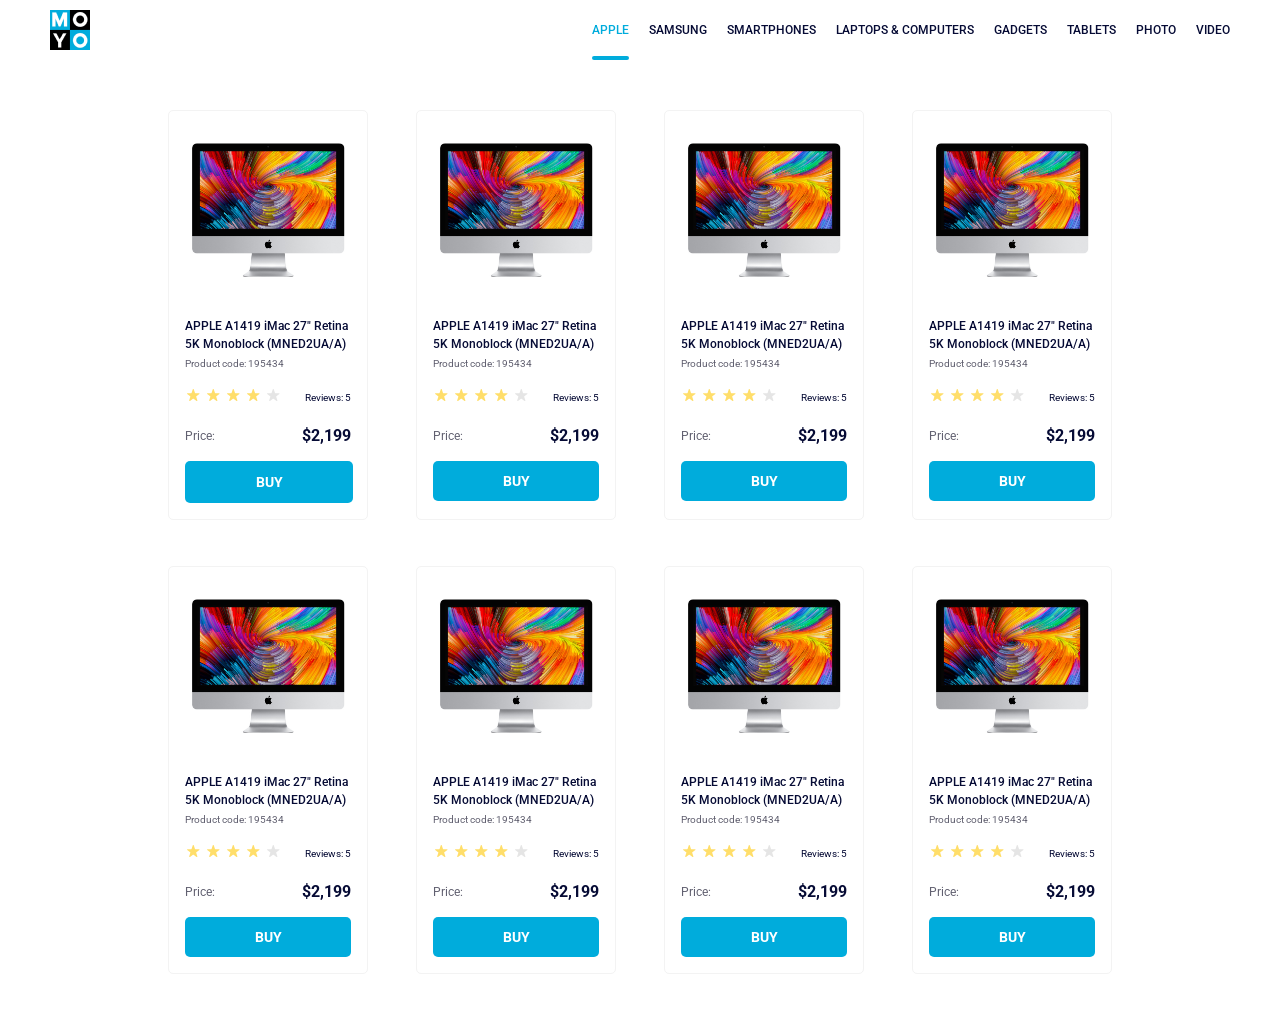
<file: index.html>
<!doctype html><html lang="en"><head><meta charset="utf-8"><meta name="viewport" content="width=device-width, initial-scale=1.0"><title>Catalog</title><link rel="preconnect" href="https://fonts.gstatic.com"><link href="https://fonts.googleapis.com/css2?family=Roboto:wght@400;500;700&display=swap" rel="stylesheet"><link rel="stylesheet" href="index.67a1dfce.css"></head><body> <header class="header"> <a href="/" class="header__logo"> <img src="logo.eddae0ff.png" alt="Moyo Logo" class="header__logo-img"> </a> <nav class="nav"> <ul class="nav__list"> <li class="nav__item"> <a class="is-active nav__link" href="#apple"> Apple </a> </li> <li class="nav__item"> <a class="nav__link" href="#samsung"> Samsung </a> </li> <li class="nav__item"> <a class="nav__link" href="#smartphones"> Smartphones </a> </li> <li class="nav__item"> <a class="nav__link" href="#laptops-and-computers" data-qa="nav-hover"> Laptops & computers </a> </li> <li class="nav__item"> <a class="nav__link" href="#gadgets"> Gadgets </a> </li> <li class="nav__item"> <a class="nav__link" href="#tablets"> Tablets </a> </li> <li class="nav__item"> <a class="nav__link" href="#photo"> Photo </a> </li> <li class="nav__item"> <a class="nav__link" href="#video"> Video </a> </li> </ul> </nav> </header> <main> <section class="cards"> <article class="card" data-qa="card"> <img class="card__img" src="imac.202c52ff.jpeg" alt="APPLE A1419 iMac"> <div class="card__title"> APPLE A1419 iMac 27" Retina 5K Monoblock (MNED2UA/A) </div> <div class="card__code">Product code: 195434</div> <div class="reviews"> <div class="stars stars--4"> <span class="stars__star"></span> <span class="stars__star"></span> <span class="stars__star"></span> <span class="stars__star"></span> <span class="stars__star"></span> </div> <span class="reviews__text">Reviews: 5</span> </div> <div class="price"> <span class="price__word">Price:</span> <span class="price__sum">$2,199</span> </div> <a href="#" type="button" class="button" data-qa="card-hover"> Buy </a> </article> <article class="card"> <img class="card__img" src="imac.202c52ff.jpeg" alt="APPLE A1419 iMac"> <div class="card__title"> APPLE A1419 iMac 27" Retina 5K Monoblock (MNED2UA/A) </div> <div class="card__code">Product code: 195434</div> <div class="reviews"> <div class="stars stars--4"> <span class="stars__star"></span> <span class="stars__star"></span> <span class="stars__star"></span> <span class="stars__star"></span> <span class="stars__star"></span> </div> <span class="reviews__text">Reviews: 5</span> </div> <div class="price"> <span class="price__word">Price:</span> <span class="price__sum">$2,199</span> </div> <button type="button" class="button"> Buy </button> </article> <article class="card"> <img class="card__img" src="imac.202c52ff.jpeg" alt="APPLE A1419 iMac"> <div class="card__title"> APPLE A1419 iMac 27" Retina 5K Monoblock (MNED2UA/A) </div> <div class="card__code">Product code: 195434</div> <div class="reviews"> <div class="stars stars--4"> <span class="stars__star"></span> <span class="stars__star"></span> <span class="stars__star"></span> <span class="stars__star"></span> <span class="stars__star"></span> </div> <span class="reviews__text">Reviews: 5</span> </div> <div class="price"> <span class="price__word">Price:</span> <span class="price__sum">$2,199</span> </div> <button type="button" class="button"> Buy </button> </article> <article class="card"> <img class="card__img" src="imac.202c52ff.jpeg" alt="APPLE A1419 iMac"> <div class="card__title"> APPLE A1419 iMac 27" Retina 5K Monoblock (MNED2UA/A) </div> <div class="card__code">Product code: 195434</div> <div class="reviews"> <div class="stars stars--4"> <span class="stars__star"></span> <span class="stars__star"></span> <span class="stars__star"></span> <span class="stars__star"></span> <span class="stars__star"></span> </div> <span class="reviews__text">Reviews: 5</span> </div> <div class="price"> <span class="price__word">Price:</span> <span class="price__sum">$2,199</span> </div> <button type="button" class="button"> Buy </button> </article> <article class="card"> <img class="card__img" src="imac.202c52ff.jpeg" alt="APPLE A1419 iMac"> <div class="card__title"> APPLE A1419 iMac 27" Retina 5K Monoblock (MNED2UA/A) </div> <div class="card__code">Product code: 195434</div> <div class="reviews"> <div class="stars stars--4"> <span class="stars__star"></span> <span class="stars__star"></span> <span class="stars__star"></span> <span class="stars__star"></span> <span class="stars__star"></span> </div> <span class="reviews__text">Reviews: 5</span> </div> <div class="price"> <span class="price__word">Price:</span> <span class="price__sum">$2,199</span> </div> <button type="button" class="button"> Buy </button> </article> <article class="card"> <img class="card__img" src="imac.202c52ff.jpeg" alt="APPLE A1419 iMac"> <div class="card__title"> APPLE A1419 iMac 27" Retina 5K Monoblock (MNED2UA/A) </div> <div class="card__code">Product code: 195434</div> <div class="reviews"> <div class="stars stars--4"> <span class="stars__star"></span> <span class="stars__star"></span> <span class="stars__star"></span> <span class="stars__star"></span> <span class="stars__star"></span> </div> <span class="reviews__text">Reviews: 5</span> </div> <div class="price"> <span class="price__word">Price:</span> <span class="price__sum">$2,199</span> </div> <button type="button" class="button"> Buy </button> </article> <article class="card"> <img class="card__img" src="imac.202c52ff.jpeg" alt="APPLE A1419 iMac"> <div class="card__title"> APPLE A1419 iMac 27" Retina 5K Monoblock (MNED2UA/A) </div> <div class="card__code">Product code: 195434</div> <div class="reviews"> <div class="stars stars--4"> <span class="stars__star"></span> <span class="stars__star"></span> <span class="stars__star"></span> <span class="stars__star"></span> <span class="stars__star"></span> </div> <span class="reviews__text">Reviews: 5</span> </div> <div class="price"> <span class="price__word">Price:</span> <span class="price__sum">$2,199</span> </div> <button type="button" class="button"> Buy </button> </article> <article class="card"> <img class="card__img" src="imac.202c52ff.jpeg" alt="APPLE A1419 iMac"> <div class="card__title"> APPLE A1419 iMac 27" Retina 5K Monoblock (MNED2UA/A) </div> <div class="card__code">Product code: 195434</div> <div class="reviews"> <div class="stars stars--4"> <span class="stars__star"></span> <span class="stars__star"></span> <span class="stars__star"></span> <span class="stars__star"></span> <span class="stars__star"></span> </div> <span class="reviews__text">Reviews: 5</span> </div> <div class="price"> <span class="price__word">Price:</span> <span class="price__sum">$2,199</span> </div> <button type="button" class="button"> Buy </button> </article> </section> </main> </body></html>
</file>
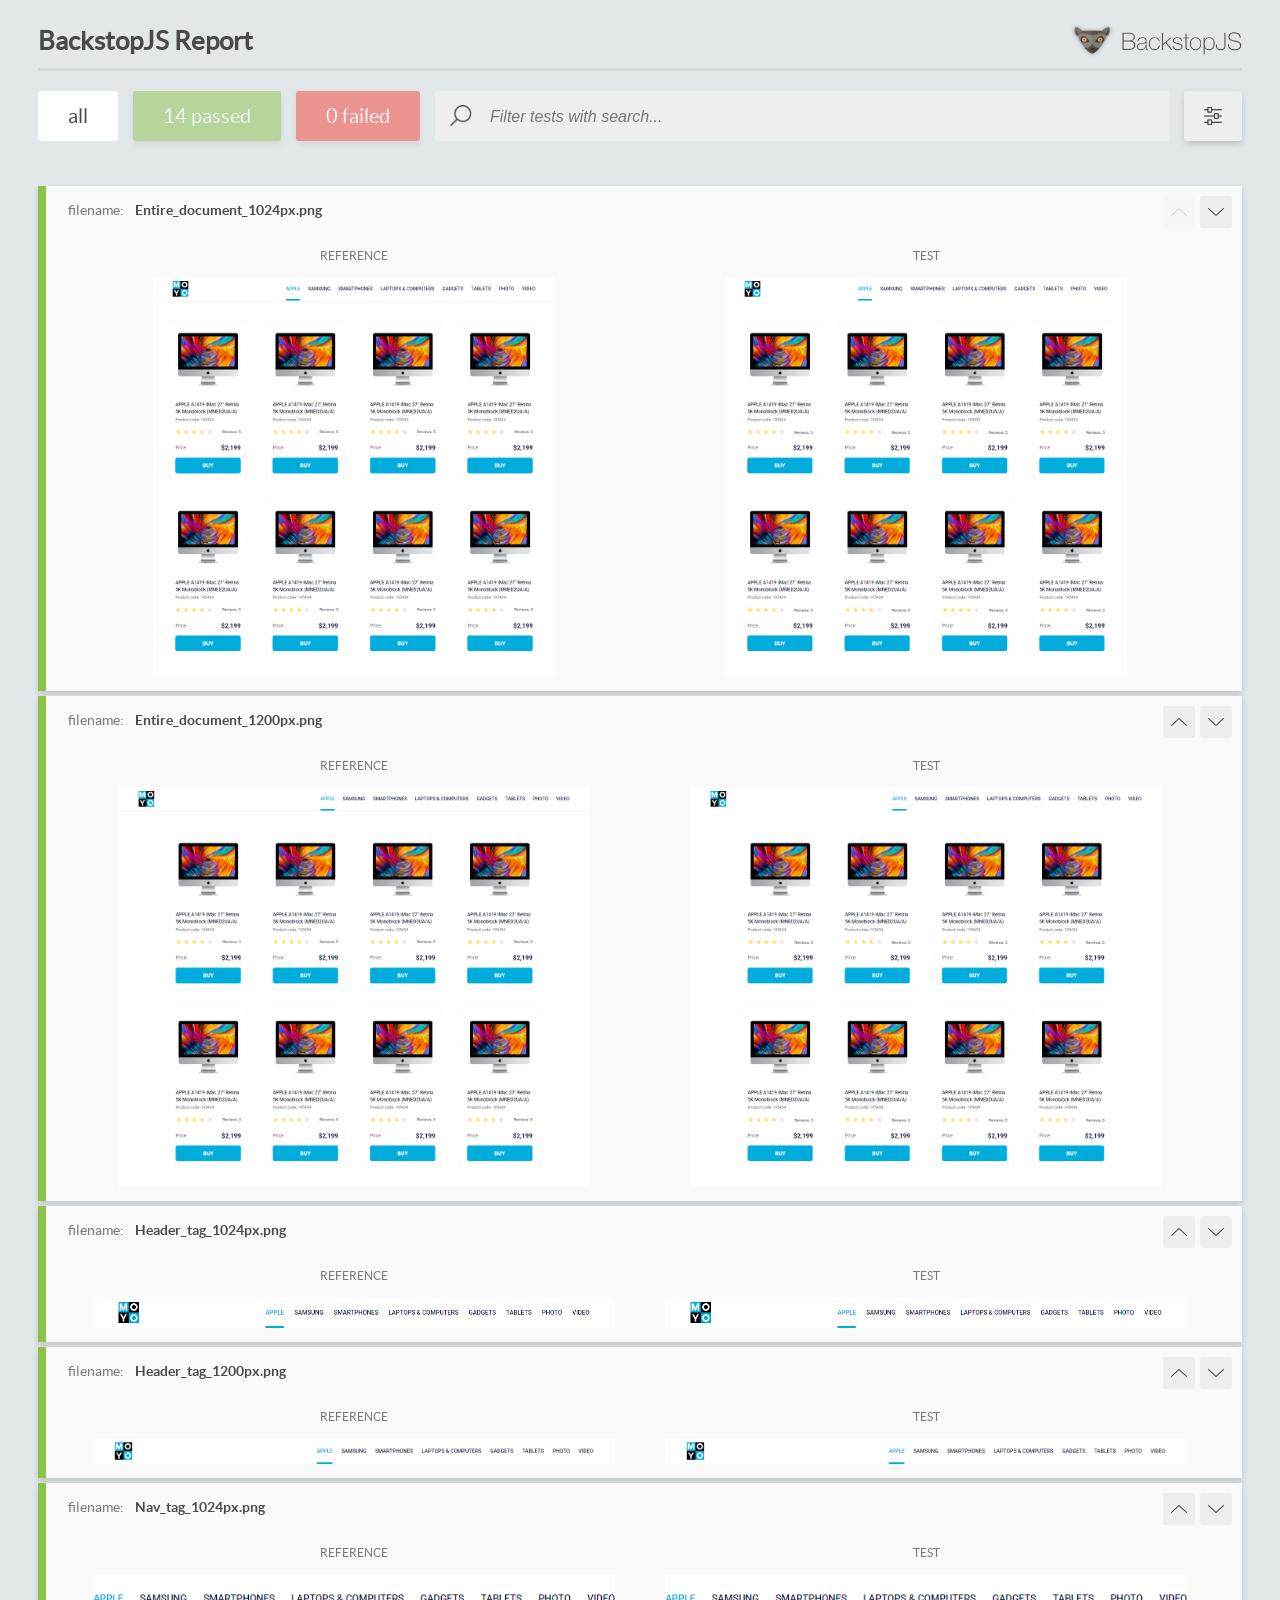
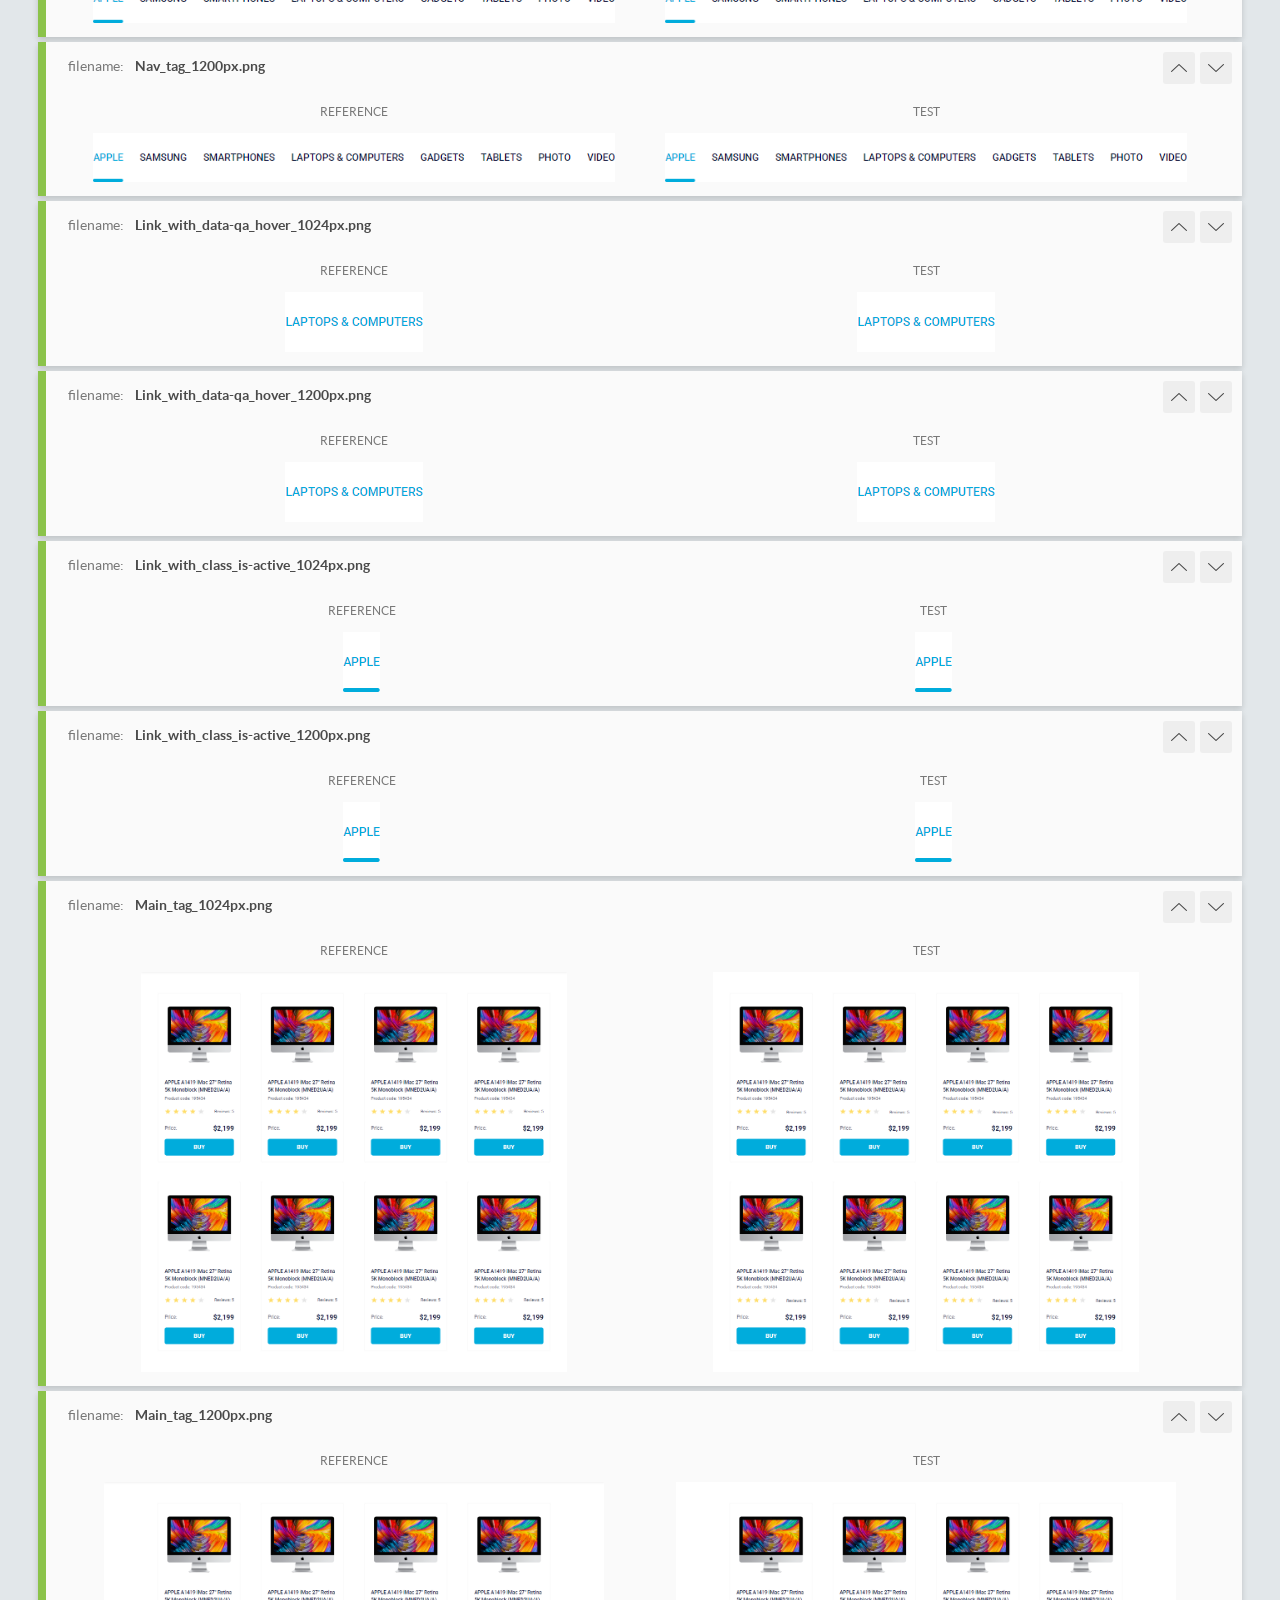
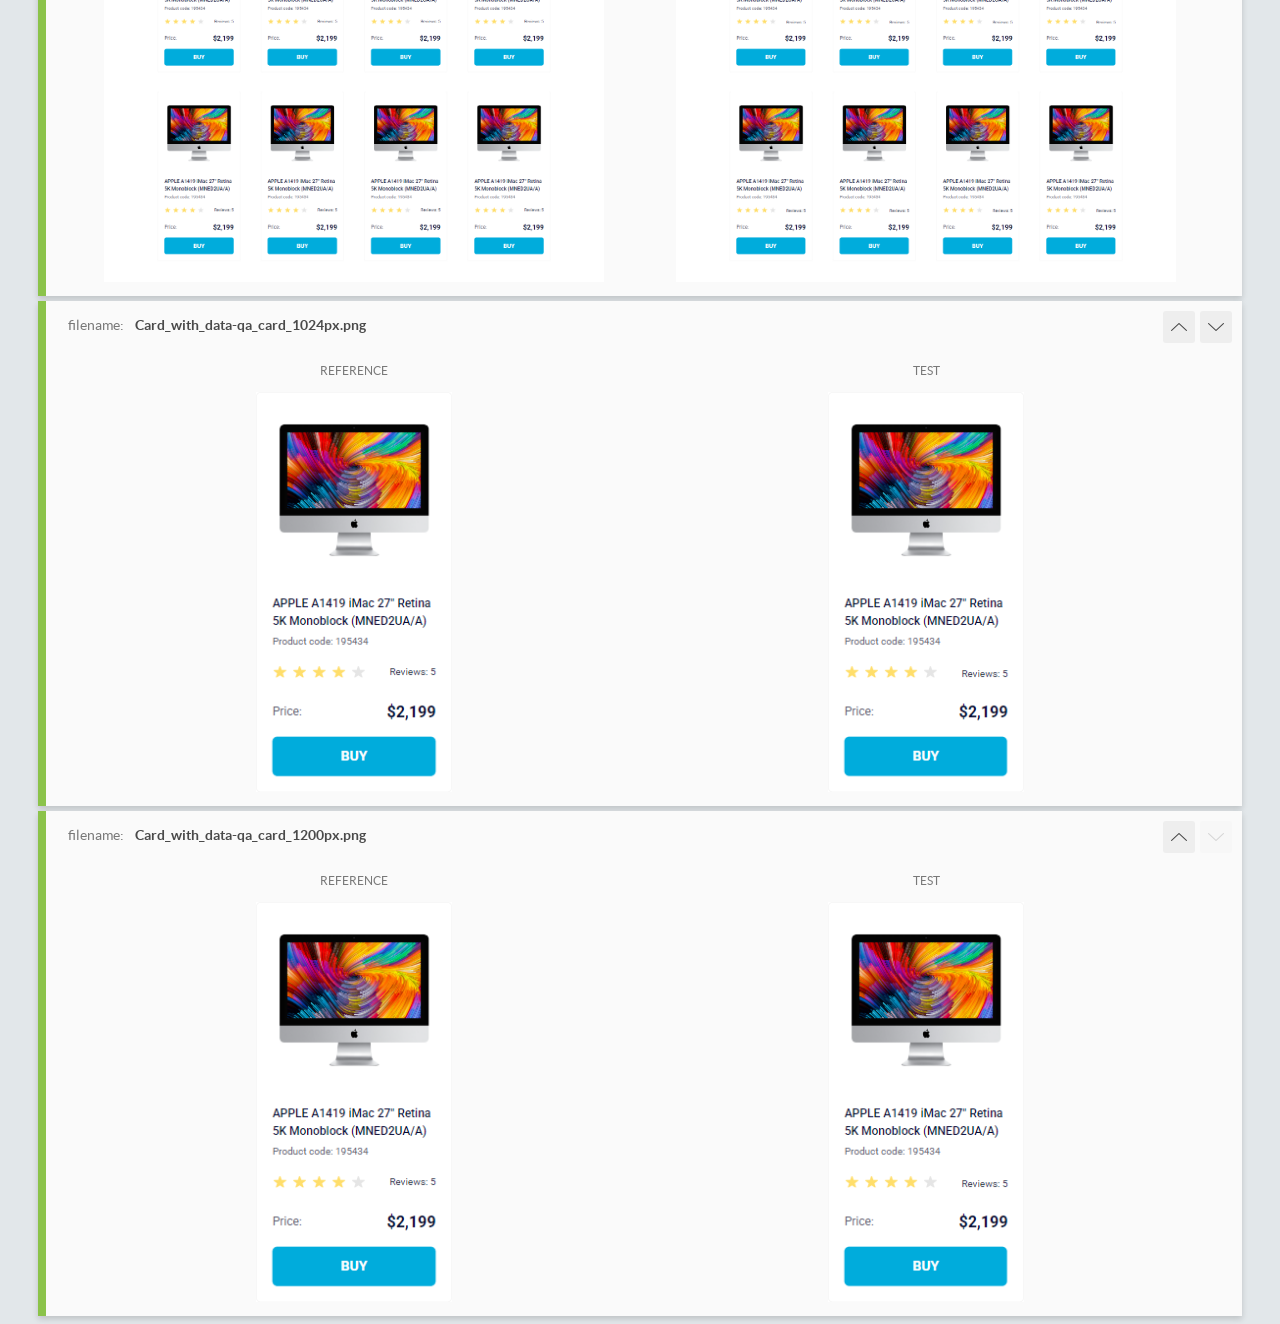
<file: report/html_report/index.html>
<!DOCTYPE html>
<html>
  <head>
    <meta charset="utf-8">
    <!-- Disable Cache -->
    <meta http-equiv="Cache-Control" content="no-cache, no-store, must-revalidate">
    <meta http-equiv="Pragma" content="no-cache">
    <meta http-equiv="Expires" content="0">

    <title>BackstopJS Report</title>

    <style>
      @font-face {
          font-family: 'latoregular';
          src: url('./assets/fonts/lato-regular-webfont.woff2') format('woff2'),
              url('./assets/fonts/lato-regular-webfont.woff') format('woff');
          font-weight: 400;
          font-style: normal;
      }
      @font-face {
          font-family: 'latobold';
          src: url('./assets/fonts/lato-bold-webfont.woff2') format('woff2'),
              url('./assets/fonts/lato-bold-webfont.woff') format('woff');
          font-weight: 700;
          font-style: normal;
      }

      .ReactModal__Body--open {
          overflow: hidden;
      }
      .ReactModal__Body--open .header {
        display: none;
      }

    </style>
  </head>
  <body style="background-color: #E2E7EA">
    <div id="root">

    </div>
    <script>
      function report (report) { // eslint-disable-line no-unused-vars
        window.tests = report;
      }
    </script>
    <script src="config.js"></script>
    <script src="index_bundle.js"></script>
  </body>
</html>
</file>
<file: index.67a1dfce.css>
.header{justify-content:space-between;align-items:center;padding:0 50px;display:flex}.header__logo-img{width:40px;height:40px;display:block}.button{color:#fff;text-transform:uppercase;background-color:#00acdc;border:1px solid #0000;border-radius:5px;justify-content:center;align-items:center;width:166px;height:40px;padding:0;font-family:Roboto,sans-serif;font-size:14px;font-weight:700;line-height:16px;text-decoration:none;transition:color .3s,background-color .3s,border .3s;display:flex}.button:hover{color:#00acdc;background-color:#fff;border:1px solid #00acdc}.card{box-sizing:border-box;transform-origin:50%;background-color:#fff;border:1px solid #f3f3f3;border-radius:5px;width:200px;padding:32px 16px 16px;transition:transform .3s}.card:hover{transform:scale(1.2)}.card__img{width:160px;height:134px;margin:0 auto 40px;display:block}.card__title{color:#060b35;margin:0 0 4px;font-size:12px;font-weight:500;line-height:18px;transition:color .3s}.card:hover .card__title{color:#34568b}.card__code{color:#616070;margin:0 0 16px;font-size:10px;font-weight:400;line-height:14px}.nav{text-transform:uppercase}.nav__list{margin:0;padding:0;list-style:none;display:flex}.nav__list>.nav__item+.nav__item{margin-left:20px}.nav__link{color:#060b35;height:60px;font-size:12px;line-height:60px;text-decoration:none;transition:color .3s;display:block;position:relative}.nav__link.is-active{color:#00acdc}.nav__link.is-active:after{content:"";background-color:#00acdc;border-radius:8px;width:100%;height:4px;position:absolute;bottom:0;left:0}.nav__link:hover{color:#00acdc}.price{justify-content:space-between;align-items:center;margin:0 0 16px;display:flex}.price__word{color:#616070;font-size:12px;font-weight:400;line-height:18px}.price__sum{color:#060b35;font-size:16px;font-weight:700;line-height:18px}.reviews{justify-content:space-between;align-items:flex-end;margin:0 0 24px;display:flex}.reviews__text{color:#060b35;font-size:10px;font-weight:400}.stars{justify-content:center;align-items:center;display:flex}.stars__star{background-image:url(star.822d561e.svg);background-position:50%;background-repeat:no-repeat;border-radius:.5px;width:16px;height:16px;margin-right:4px;padding:0}.stars--1 .stars__star:nth-child(-n+1),.stars--2 .stars__star:nth-child(-n+2),.stars--3 .stars__star:nth-child(-n+3),.stars--4 .stars__star:nth-child(-n+4),.stars--5 .stars__star:nth-child(-n+5){background-image:url(star-active.edda4c43.svg)}body{margin:0}html{font-optical-sizing:auto;font-variation-settings:"wdth" 100;font-family:Roboto,sans-serif;font-style:normal;font-weight:500}.cards{grid-template-columns:repeat(1,200px);justify-content:center;gap:46px 48px;padding:50px 40px;display:grid}@media (width>=488px){.cards{grid-template-columns:repeat(2,200px)}}@media (width>=768px){.cards{grid-template-columns:repeat(3,200px)}}@media (width>=1024px){.cards{grid-template-columns:repeat(4,200px)}}
/*# sourceMappingURL=index.67a1dfce.css.map */
</file>
